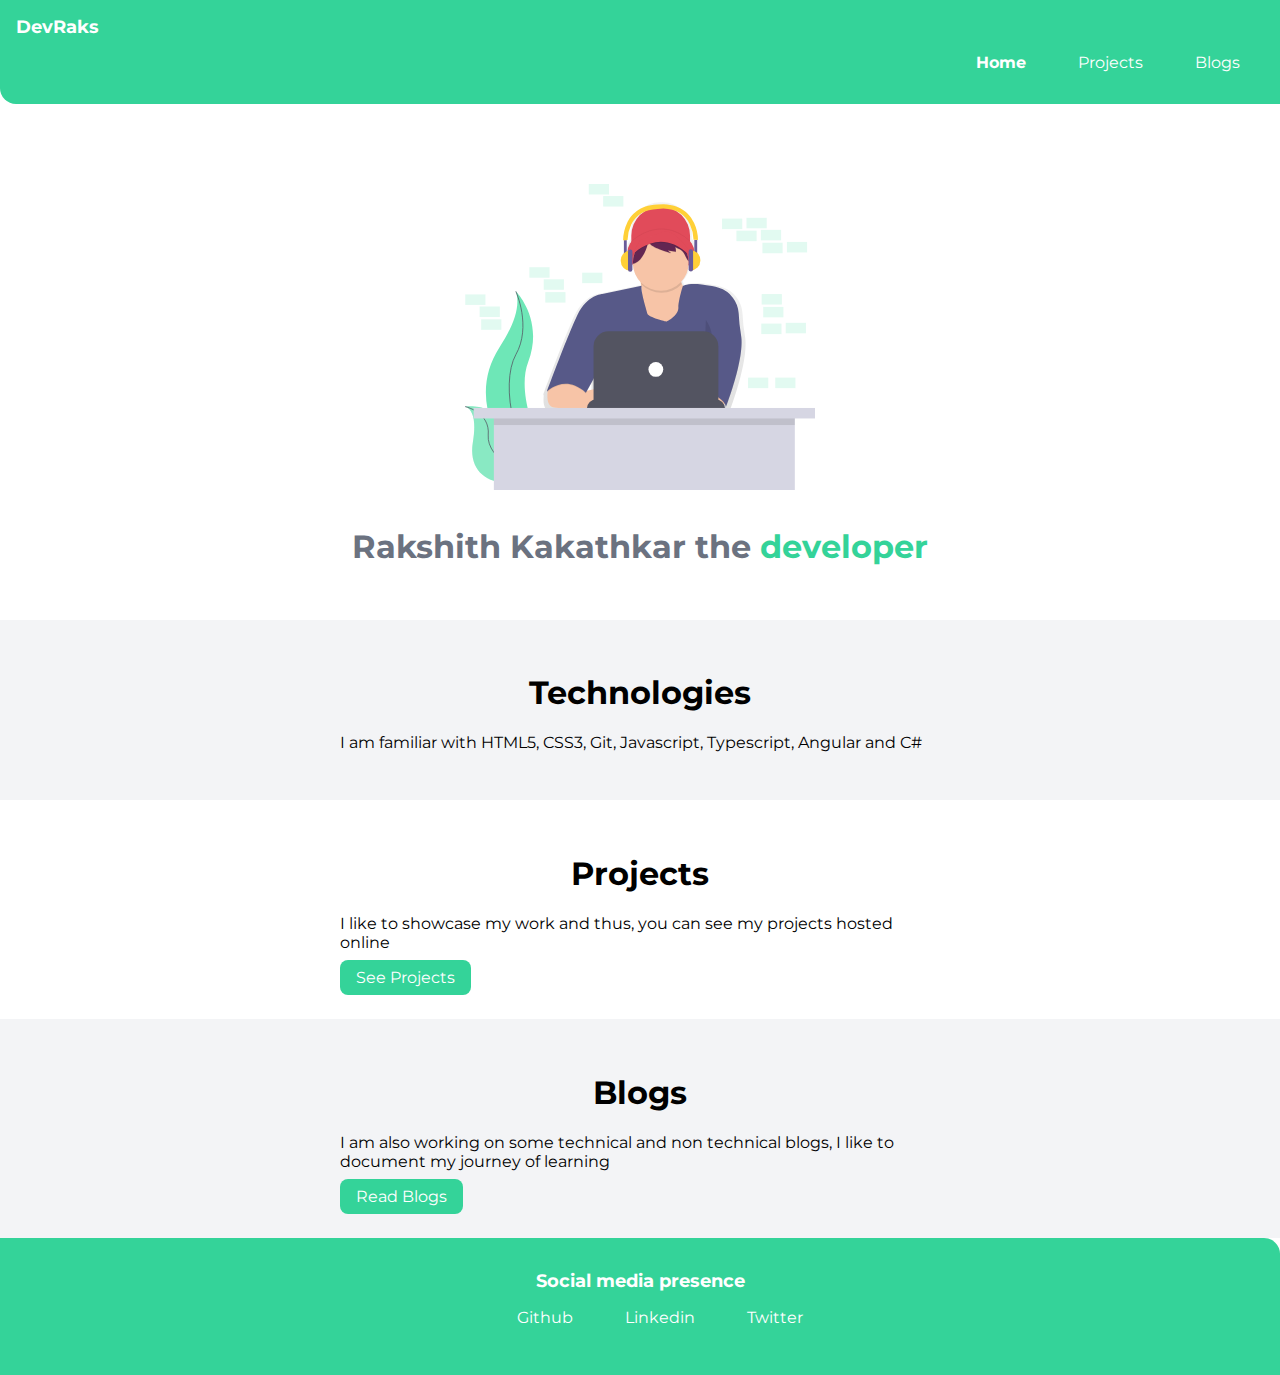
<file: index.html>
<!DOCTYPE html>
<html lang="en">

<head>
    <meta charset="UTF-8">
    <meta name="viewport" content="width=device-width, initial-scale=1.0">
    <title>Home | Rakshith</title>
    <link href="styles.css" rel="stylesheet">
</head>

<body>
    <nav class="navigation container">
        <div class="nav-brand">DevRaks</div>
        <ul class="list-non-bullet nav-pills">
            <li class="list-item-inline">
                <a class="link link-active" href="/"> Home</a>
            </li>
            <li class="list-item-inline">
                <a class="link" href="/projects.html"> Projects</a>
            </li>
            <li class="list-item-inline">
                <a class="link" href="/blogs.html"> Blogs</a>
            </li>
        </ul>
    </nav>

    <header class="hero">
        <img class="hero-image" src="images/hero.svg" />
        <h1 class="hero-heading">Rakshith Kakathkar the <span class="heading-inverted">developer</span></h1>
    </header>

    <section class="section ow">
        <div class="container container-center">
            <h1>Technologies</h1>
            <p>I am familiar with HTML5, CSS3, Git, Javascript, Typescript, Angular and C#</p>
        </div>
    </section>

    <section class="section">
        <div class="container container-center">
            <h1>Projects</h1>
            <p>I like to showcase my work and thus, you can see my projects hosted online</p>
            <a href="/projects.html" class="link link-primary">See Projects</a>
        </div>
    </section>

    <section class="section ow">
        <div class="container container-center">
            <h1>Blogs</h1>
            <p>I am also working on some technical and non technical blogs, I like to document my journey of learning</p>
            <a href="/blogs.html" class="link link-primary">Read Blogs</a>
        </div>
    </section>

    <footer class="footer">
        <div class="footer-header">Social media presence</div>
        <ul class="social-links list-non-bullet">
            <li class="list-item-inline"><a class="link" href="https://github.com/Rakshithkakathkar" target="_blank">Github</a></li>
            <li class="list-item-inline"><a class="link" href="www.linkedin.com/in/rakskakathkar
                " target="_blank">Linkedin</a></li>
            <li class="list-item-inline"><a class="link" href="https://twitter.com/dev_Rakshith" target="_blank">Twitter</a></li>
        </ul>
    </footer>

</body>

</html>
</file>
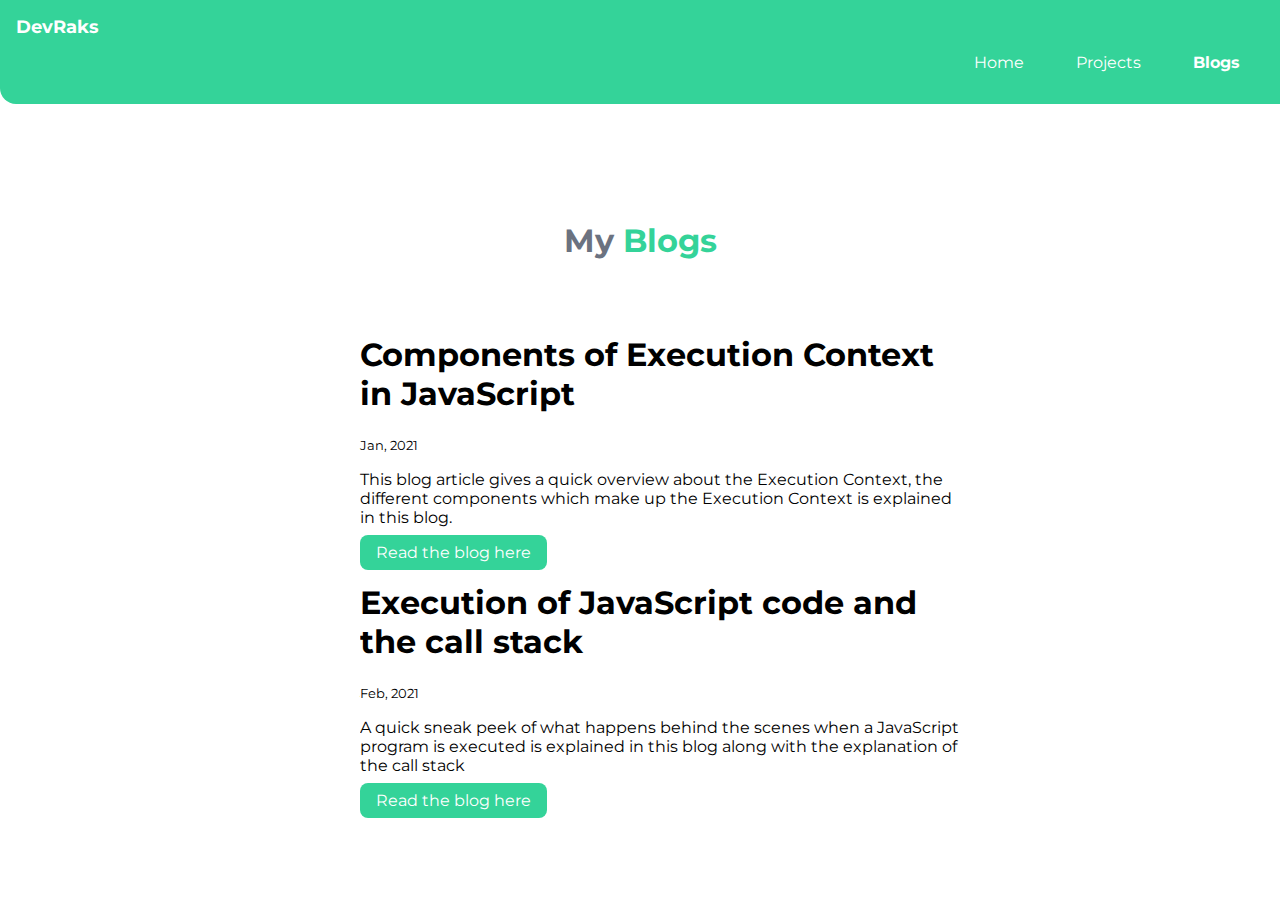
<file: blogs.html>
<!DOCTYPE html>
<html lang="en">
<head>
    <meta charset="UTF-8">
    <meta name="viewport" content="width=device-width, initial-scale=1.0">
    <title>Blogs</title>
    <link href="/styles.css" rel="stylesheet" />
</head>
<body>
    <nav class="navigation container">
        <div class="nav-brand">DevRaks</div>
        <ul class="list-non-bullet nav-pills">
            <li class="list-item-inline">
                <a class="link" href="/"> Home</a>
            </li>
            <li class="list-item-inline">
                <a class="link" href="projects.html"> Projects</a>
            </li>
            <li class="list-item-inline">
                <a class="link link-active" href="/blogs.html"> Blogs</a>
            </li>
        </ul>
    </nav>
    <header class="hero">
        <h1 class="hero-heading">My <span class="heading-inverted">Blogs</span></h1>
    </header>
    <ul class="list-non-bullet">
        <li>
            <div class="container container-center">
            <h1>Components of Execution Context in JavaScript</h1>
                <small>Jan, 2021</small>
                <p>This blog article gives a quick overview about the Execution Context, the different components which make up the Execution Context is explained in this blog. </p>
                <a href="https://rakshithkakathkar.medium.com/javascript-simplified-the-components-of-an-execution-context-d7047e932791?source=friends_link&sk=1d2515867c74aba188a083eaf72a8e03" class="link link-primary" target="_blank">Read the blog here</a>
            </div>
        </li>
        <li>
            <div class="container container-center">
            <h1>Execution of JavaScript code and the call stack</h1>
                <small>Feb, 2021</small>
                <p>A quick sneak peek of what happens behind the scenes when a JavaScript program is executed is explained in this blog along with the explanation of the call stack</p>
                <a href="https://rakshithkakathkar.medium.com/execution-of-javascript-code-and-call-stack-d682c315d04a" class="link link-primary" target="_blank">Read the blog here</a>
            </div>
        </li>
    
</body>
</html>
</file>
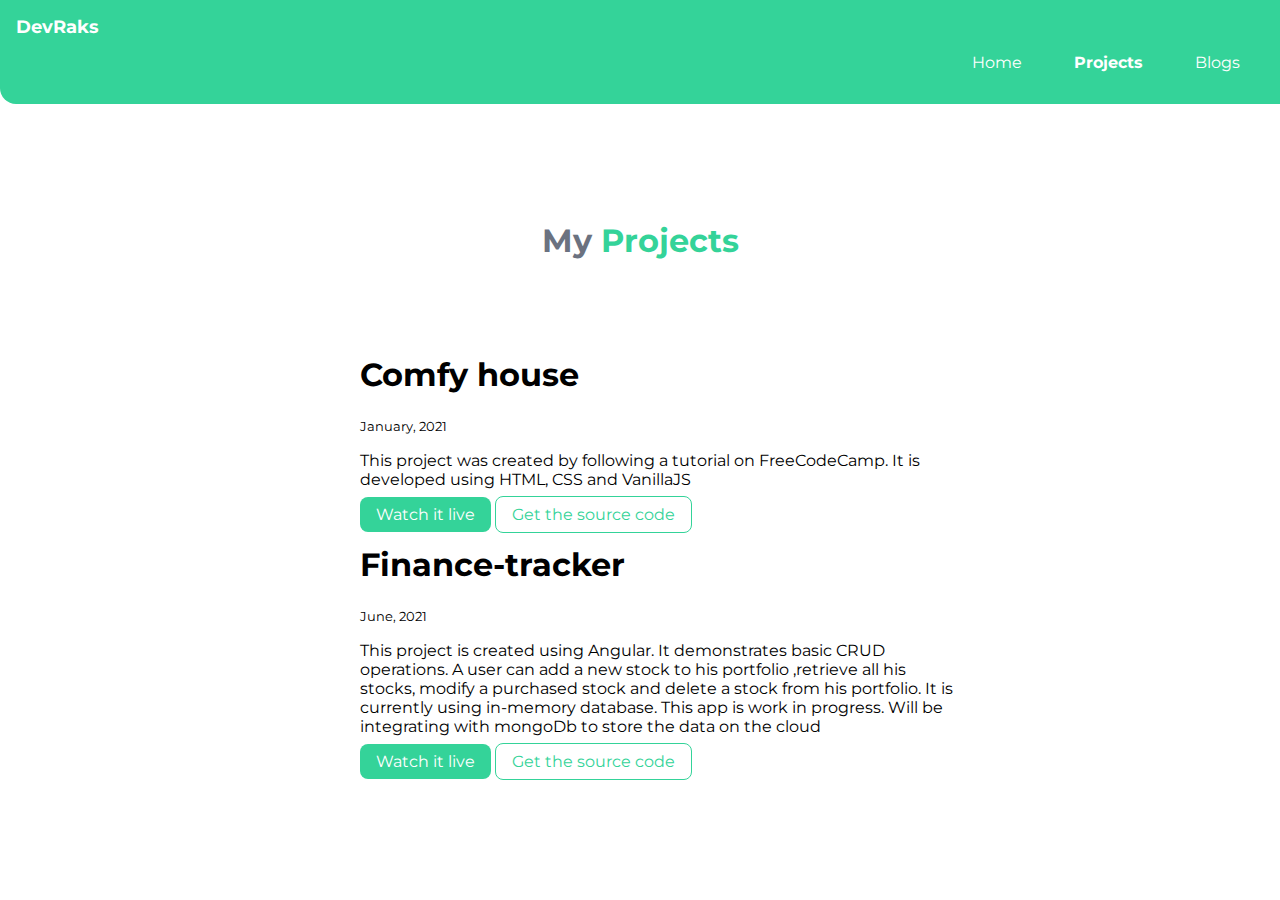
<file: projects.html>
<!DOCTYPE html>
<html lang="en">

<head>
    <meta charset="UTF-8">
    <meta name="viewport" content="width=device-width, initial-scale=1.0">
    <title>Projects</title>
    <link href="/styles.css" rel="stylesheet" />
</head>

<body>
    <nav class="navigation container">
        <div class="nav-brand">DevRaks</div>
        <ul class="list-non-bullet nav-pills">
            <li class="list-item-inline">
                <a class="link" href="/"> Home</a>
            </li>
            <li class="list-item-inline">
                <a class="link link-active" href="projects.html"> Projects</a>
            </li>
            <li class="list-item-inline">
                <a class="link" href="/blogs.html"> Blogs</a>
            </li>
        </ul>
    </nav>
    <header class="hero">
        <h1 class="hero-heading">My <span class="heading-inverted">Projects</span></h1>
    </header>

    <div class="container container-center" style="padding-top: 20px; margin-bottom: 20px;"></div>
    <ul class="list-non-bullet">
        <li>
            <div class="container container-center">
                <h1>Comfy house</h1>
                <small>January, 2021</small>
                <p>This project was created by following a tutorial on FreeCodeCamp. It is developed using HTML, CSS and
                    VanillaJS</p>
                <a href="https://furniturecomfyhouse.netlify.com" class="link link-primary" target="_blank">Watch it
                    live</a>
                <a href="https://github.com/Rakshithkakathkar/Ecommerce-freecodecamp-codealong"
                    class="link link-secondary" target="_blank">Get the source code</a>
            </div>
        </li>
        <li>
            <div class="container container-center">
                <h1>Finance-tracker</h1>
                <small>June, 2021</small>
                <p>This project is created using Angular. It demonstrates basic CRUD operations. A user can add a new stock to his portfolio
                    ,retrieve all his stocks, modify a purchased stock and delete a stock from his portfolio. It is currently using in-memory database. This app is work in progress.
                    Will be integrating with mongoDb to store the data on the cloud
                </p>
                <a href="https://easyfintracker.netlify.app/" class="link link-primary" target="_blank">Watch it
                    live</a>
                <a href="https://github.com/Rakshithkakathkar/finance-tracker"
                    class="link link-secondary" target="_blank">Get the source code</a>
            </div>
        </li>
        <!-- <li>
            <div class="container container-center">
            <h1>Project 2</h1>
                <small>October, 2020</small>
                <p>Small decription on my project</p>
                <a href="/" class="link link-primary">Watch it live</a>
                <a href="/" class="link link-secondary">Get the source code</a>
            </div>
        </li>

        <li>
            <div class="container container-center">
            <h1>Project 3</h1>
                <small>October, 2020</small>
                <p>Small decription on my project</p>
                <a href="/" class="link link-primary">Watch it live</a>
                <a href="/" class="link link-secondary">Get the source code</a>
            </div>
        </li> -->
    </ul>

</body>

</html>
</file>
<file: styles.css>
@import url('https://fonts.googleapis.com/css2?family=Montserrat:wght@400;700&display=swap');

:root {
    --primary-color: #34D399;
    --dark-gray: #6B7280; 
    --off-white: #F3F4F6;
}

body{
    font-family: 'Montserrat', 
    sans-serif;
    margin: 0px;
}

hr{
    margin: 2rem 0rem;
}

/* Container */
.container{
    padding-left: 1rem;
    padding-right: 1rem;
}

.container-center{
    max-width: 600px;
    margin: auto;
}

/* Links */
.link{
    box-sizing: border-box;
    text-decoration: none;
    padding: 0.5rem 1rem;
    /* margin-top: 1rem;
    margin-bottom: 1rem; */
}

.link-primary{
    background-color: var(--primary-color);
    border-radius: 0.5rem;
    color: white;
}

.link-secondary{
    color: var(--primary-color);
    border-radius: 0.5rem;
    border: 1px solid var(--primary-color);
}

/* Lists */
.list-non-bullet{
    list-style: none;
}

.list-item-inline{
    display: inline;
    padding: 0rem 0.5rem;
}

/* Navigation */
.navigation{
    background-color: var(--primary-color);
    color: white;
    padding: 1rem;
    border-bottom-left-radius: 1rem;
}

.navigation .link{
    color: white;
}

.navigation .nav-brand{
    font-weight: bold;
    font-size: 1.1rem;
}

.nav-pills{
    text-align: right;
}

.navigation .link-active{
    font-weight: bold;
}

/* Header */
.hero{
    padding: 2rem;
    padding-top: 5rem;
}

.hero .hero-image{
    max-width: 350px;
    display: block;
    margin: auto;
}

.hero .hero-heading{
    padding-top: 1rem;
    text-align: center;
    color: var(--dark-gray);
}

.hero .hero-heading .heading-inverted{
    color: var(--primary-color);
}

/* Section */
.section{
    padding: 2rem;
}
.section h1{
    text-align: center;
}

.ow{
    background-color: var(--off-white);
}

/* Footer */
.footer{
    background-color: var(--primary-color);
    padding: 2rem;
    text-align: center;
    color: white;
    border-top-right-radius: 1rem ;
}

.footer .link{
    color: white;
}

.footer .footer-header{
    font-weight: bold;
    font-size: large;
}

.footer .ul{
    padding-inline-start: 0px;
}
</file>
